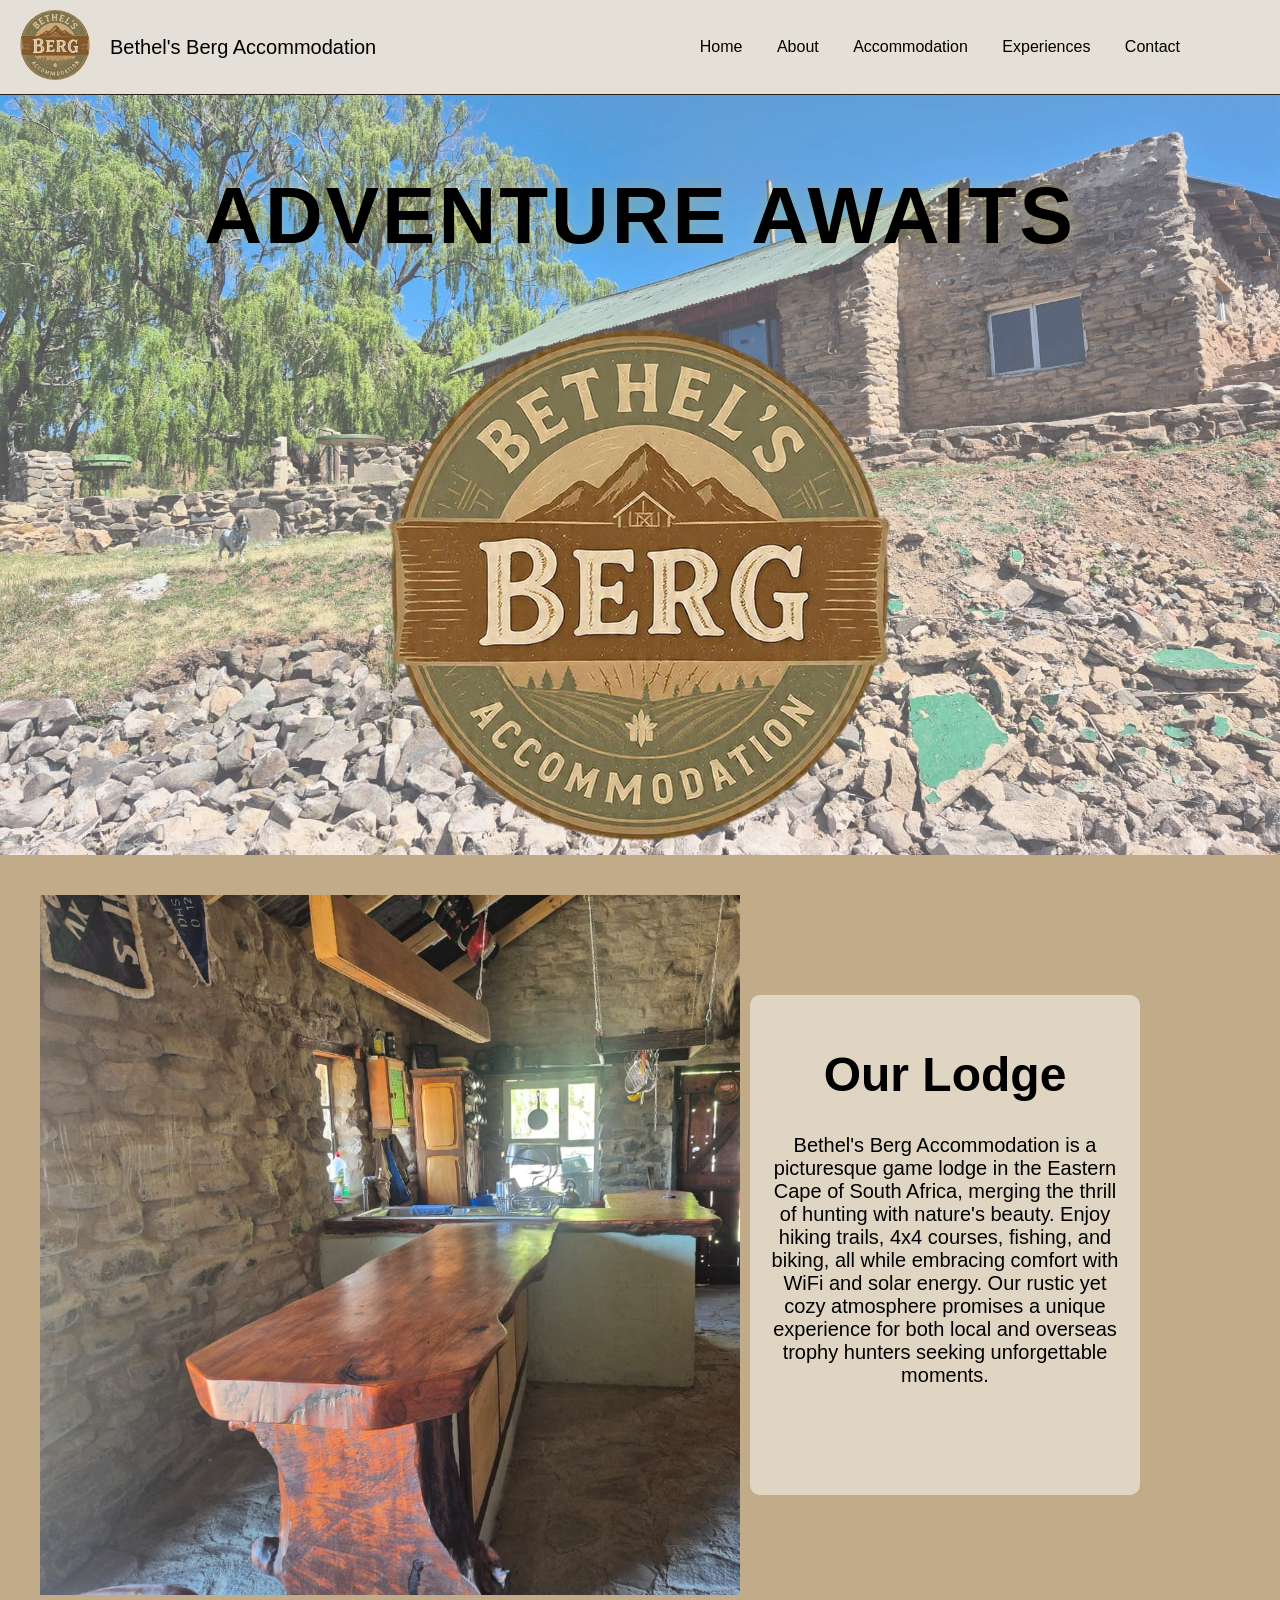
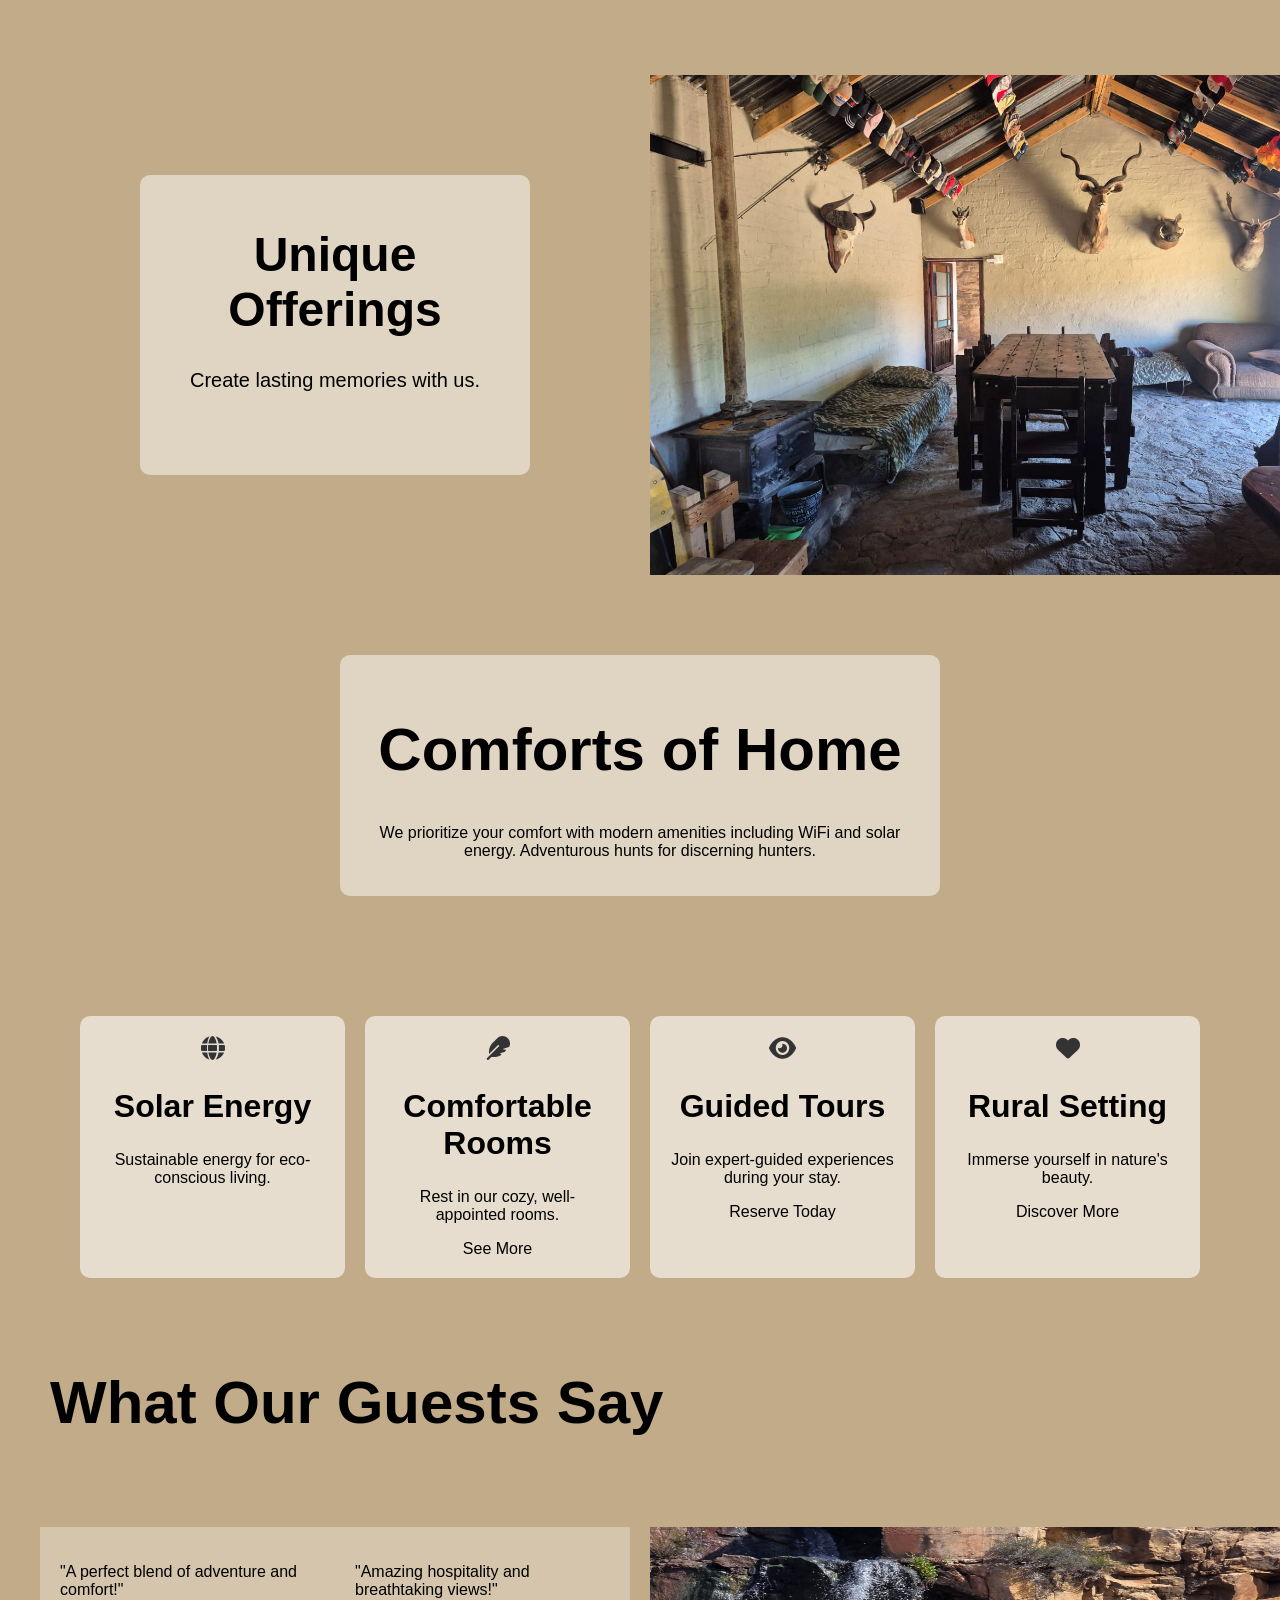
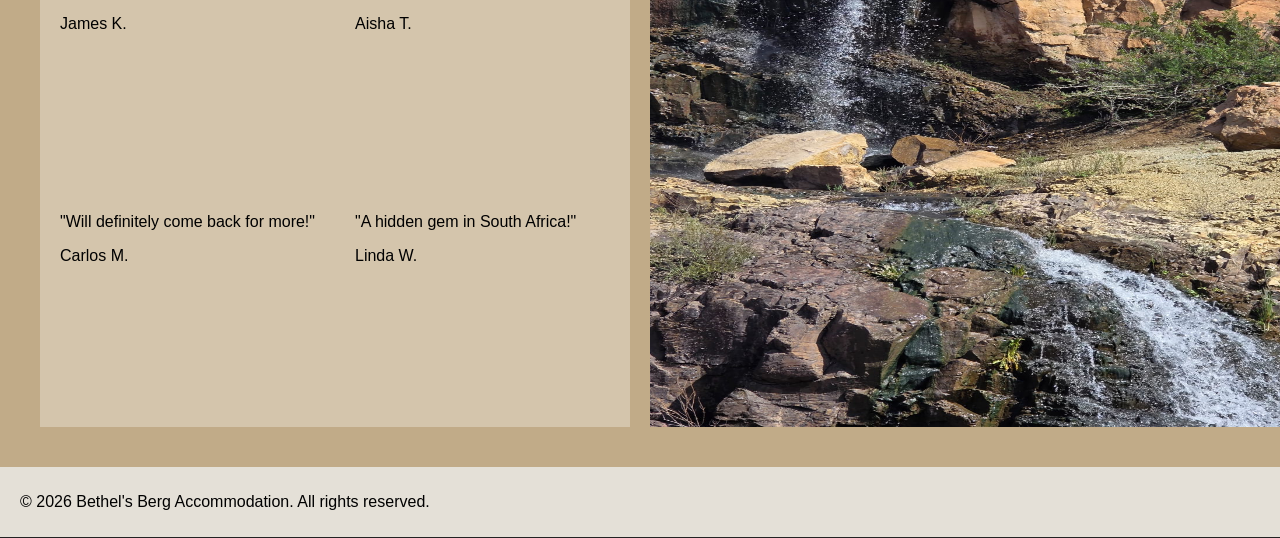
<file: index.html>
<!DOCTYPE html>
<html lang="en">
<head>
    <meta charset="UTF-8">
    <title>Bethel's Berg Accommodation</title>

    <link rel="stylesheet" href="style.css">
    <link rel="stylesheet" href="https://cdnjs.cloudflare.com/ajax/libs/font-awesome/6.5.0/css/all.min.css">
    <link rel="icon" href="logo.png" type="image/png+xml">
</head>
<body>
<div id="header"></div>

<main>
    <section class="hero">
    <div class="overlay"></div>
    <div class="hero-content">
        <h1>ADVENTURE AWAITS</h1>
        <img src="logo.png">
    </div>
    </section>

    <div class="card-pic">
        <img src="images/home/bar.jpg" class="cropped-img">
        <div class="card-1">
            <h1>Our Lodge</h1>
            <p>
                Bethel's Berg Accommodation is a picturesque game 
                lodge in the Eastern Cape of South Africa, merging 
                the thrill of hunting with nature's beauty. 
                Enjoy hiking trails, 4x4 courses, fishing, and 
                biking, all while embracing comfort with WiFi and 
                solar energy. Our rustic yet cozy atmosphere 
                promises a unique experience for both local and 
                overseas trophy hunters seeking unforgettable 
                moments.
            </p>
        </div>
    </div>

    <div class="card-pic">
        <div class="card-1">
            <h1>Unique Offerings</h1>
            <p>Create lasting memories with us.</p>
        </div>
        <img src="images/home/trophy_wall.jpg"  width="700" height="500">
    </div>
    
    <div class="card-pic">
        <div class="card-1-lane">
            <h1>Comforts of Home</h1>
            <p>
                We prioritize your comfort with modern 
                amenities including WiFi and solar energy.
                Adventurous hunts for discerning hunters.
            </p>
        </div>
    </div>

    <div class="cards">
        <div class="card-2">
            <i class="fa-solid fa-globe"></i>
            <h2>Solar Energy</h2>
            <p>Sustainable energy for eco-conscious living.</p>
        </div>
        <div class="card-2">
            <i class="fa-solid fa-feather"></i>
            <h2>Comfortable Rooms</h2>
            <p>Rest in our cozy, well-appointed rooms.</p>
            <a href="accommodation/">See More</a>
        </div>
        <div class="card-2">
            <i class="fa-solid fa-eye"></i>
            <h2>Guided Tours</h2>
            <p>Join expert-guided experiences during your stay.</p>
            <a href="contact/">Reserve Today</a>
        </div>
        <div class="card-2">
            <i class="fa-solid fa-heart"></i>
            <h2>Rural Setting</h2>
            <p>Immerse yourself in nature's beauty.</p>
            <a href="experiences/">Discover More</a>
        </div>
    </div>

    <h1  style="margin: 50px;">What Our Guests Say</h1>
    </div>
    <div class="card-pic">
        <div class="quotes">
            <div class="card-3">
                <p>
                    "A perfect blend of adventure 
                    and comfort!"
                </p>
                <p>
                    James K.
                </p>
            </div>
            <div class="card-3">
                <p>
                    "Amazing hospitality and 
                    breathtaking views!"
                </p>
                <p>
                    Aisha T.
                </p>
            </div>
            <div class="card-3">
                <p>
                    "Will definitely come 
                    back for more!"
                </p>
                <p>
                    Carlos M.
                </p>
            </div>
            <div class="card-3">
                <p>
                    "A hidden gem in 
                    South Africa!"
                </p>
                <p>
                    Linda W.
                </p>
            </div>
        </div>
    <img src="images/home/waterfall.jpg" width="700" height="500">
    </div>
</main>

<div id="footer"></div>
<script src="include.js"></script>
</body>

<script>
    if (window.location.pathname.endsWith("index.html")) {
        window.location.replace(
            window.location.pathname.replace("index.html", "")
        );
    }
</script>
</html>
</file>
<file: style.css>
body {
  background: #c1ab88;
  color: #000000;
  margin: 0px;
  font-family: Arial, sans-serif;
}

header {
  background: rgb(228, 224, 215);
  color: #000000;
  backdrop-filter: blur(10px);
  border-bottom: 1px solid #222;
}


footer {
  background: rgb(228, 224, 215);
  color: #000000;
  backdrop-filter: blur(10px);
  border-bottom: 1px solid #222;
  padding: 10px 20px;
}

.logo {
  width: 70px;
  height: 70px;
  border-radius: 50%;
  object-fit: cover;
}

.site-header {
  display: flex;
  justify-content: space-between; /* pushes nav to right */
  align-items: center;
  padding: 10px 20px;
}
.brand {
  align-items: center;
  display: flex;
  justify-content: space-between;
}

.brand2 {
  align-items: center;
  display: flex;
}
.site-title {
  font-size: 20px;
  margin-left: 20px;
  text-decoration: none;
}
nav {
  margin-right: 80px;
}
nav a {
  color: rgb(0, 0, 0);
  margin-left: 30px;
  text-decoration: none;
}

.hero {
  position: relative;
  background-image: url('images/home/hero-image.jpeg');
  background-size: cover;
  background-position: center; /* Centers the image */
  background-repeat: no-repeat;
  height: 80vh;
  display: flex;
  flex-direction: column;
  justify-content: center;
  align-items: center;
  text-align: center;
  min-height: 700px;

  color: rgb(0, 0, 0);
  padding: 20px;
}

.overlay {
  position: absolute;
  inset: 0;
  background: rgba(255, 255, 255, 0.3);
  z-index: 1;
}
.hero-content {
  position: relative;
  z-index: 2;
}

.cropped-img {
  width: 700px;
  height: 700px;

  object-fit: cover;        /* fills container, crops excess */
  object-position: left;    /* keeps left side, crops right */
}

.cropped-img-acc {
  width: 700px;
  height: 400px;

  object-fit: cover;        /* fills container, crops excess */
  object-position: top;    /* keeps left side, crops right */
}

.cropped-img-exp-1 {
  width: 700px;
  height: 500px;

  object-fit: cover;        /* fills container, crops excess */
  object-position: top;    /* keeps left side, crops right */
}

.cropped-img-exp-2 {
  width: 700px;
  height: 500px;

  object-fit: cover;        /* fills container, crops excess */
  object-position: center;    /* keeps left side, crops right */
}

.cropped-img-exp-3 {
  width: 500px;
  height: 500px;

  object-fit: cover;        /* fills container, crops excess */
  object-position: top;    /* keeps left side, crops right */
}

.cropped-img-exp-4 {
  width: 500px;
  height: 300px;

  object-fit: cover;        /* fills container, crops excess */
  object-position: top;    /* keeps left side, crops right */
}

.image-row {
  display: flex;
  gap: 25px;
  margin-left: 50px;
  margin-right: 50px;
  align-items: flex-start;
  padding-bottom: 100px;
}
.image-row img {
  width: 300px;
  height: 400px;
  object-fit: cover;
  transform: translateY(calc(var(--i) * 50px));
}

h1 {
  font-size: 60px;
}

.hero h1 {
  font-size: 80px;
  letter-spacing: 3px;
  text-shadow: 0 0 15px rgba(255, 213, 0, 0.25);
}

.hero p {
  font-size: 18px;
  opacity: 0.7;
  margin-bottom: 30px;
  max-width: 500px;
  line-height: 1.5;
}

.card-pic {
  display: grid;
  grid-template-columns: repeat(auto-fit, minmax(250px, 1fr));
  gap: 20px;
  padding: 40px;
  text-align: center;
}

.card-1 {
  position: center;
  background-size: cover;
  background-position: center;
  border-radius: 10px;
  padding: 20px;
  margin: 100px;
  overflow: hidden;
  transition: 0.2s;
  background: rgba(255, 255, 255, 0.5)
}
.card-1-lane {
  position: center;
  background-size: cover;
  background-position: center;
  border-radius: 10px;
  padding: 20px;
  margin-left: 300px;
  margin-right: 300px;
  min-height: 200px;
  overflow: hidden;
  transition: 0.2s;
  background: rgba(255, 255, 255, 0.5)
}

.card-1 h1 {
  font-size: 48px;
}
.card-1 p {
  font-size: 20px;
}


.cards {
  display: grid;
  grid-template-columns: repeat(auto-fit, minmax(250px, 1fr));
  gap: 20px;
  padding: 40px;
  margin: 40px;
  text-align: center;
}

.card-2 {
  position: relative;
  background-size: cover;
  background-position: center;
  border-radius: 10px;
  padding: 20px;
  min-height: 200px;
  overflow: hidden;
  transition: 0.2s;
  background: rgba(255, 255, 255, 0.6);
}

.card-2 h1 {
  font-size: 60px;
}
.card-2 h2 {
  font-size: 32px;
}
.card-2 p {
  font-size: 16px;
}
.card-2 a {
  color: rgba(0, 0, 0);
  margin-top: auto;
  text-decoration: none;
}

.quotes {
  display: grid;
  grid-template-columns: repeat(auto-fit, minmax(250px, 4fr));
  gap: 0px;
  padding: 0px;
  margin: 0px;
  text-align: left;
}

.card-3 {
  position: relative;
  background-size: cover;
  background-position: center;
  border-radius: 0px;
  padding: 20px;
  min-height: 200px;
  overflow: hidden;
  transition: 0.2s;
  background: rgba(255, 255, 255, 0.3);
}
.card-3 p {
  font-size: 16px;
}


.card-4 {
  position: relative;
  background-size: cover;
  background-position: center;
  justify-content: center;  /* horizontal */
  align-items: center;      /* vertical */
  text-align: center;
  border-radius: 10px;
  padding: 2;
  min-height: 200px;
  overflow: hidden;
  transition: 0.2s;
  background: rgba(255, 255, 255, 0.3);
}
.card-4 h1 {
  text-align: center;
}

i {
  font-size: 24px;
  color: #333;
}
</file>
